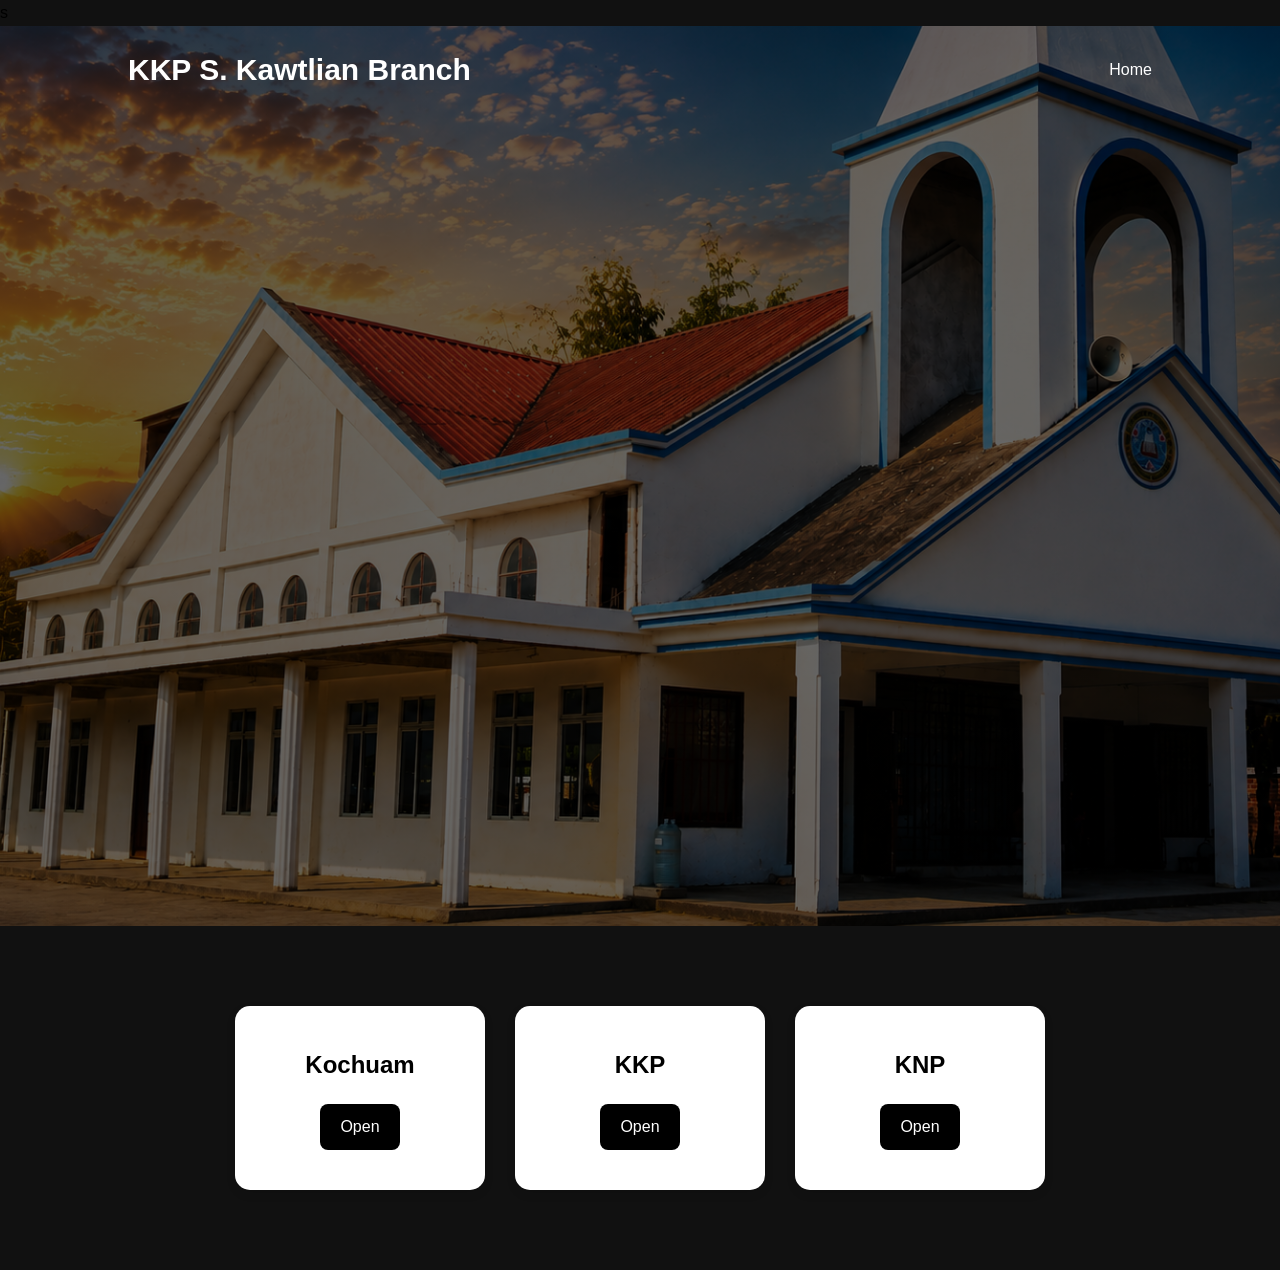
<file: gallery.html>
<!DOCTYPE html>
<html lang="en">
<head>
  <meta charset="UTF-8">
  <meta name="viewport" content="width=device-width, initial-scale=1.0">

  <title>Gallery</title>

  <link rel="stylesheet" href="style.css">

  <style>

    .gallery-menu{
      display:flex;
      justify-content:center;
      gap:30px;
      flex-wrap:wrap;
      padding:80px 20px;
    }

    .gallery-card{
      background:white;
      padding:40px 20px;
      width:250px;
      text-align:center;
      border-radius:15px;
      box-shadow:0 4px 10px rgba(0,0,0,0.1);
    }

    .gallery-card h2{
      margin-bottom:20px;
    }

    .gallery-card a{
      display:inline-block;
      padding:10px 20px;
      background:black;
      color:white;
      text-decoration:none;
      border-radius:8px;
    }

  </style>

</head>

s<body>

<header id="home">

  <nav>

    <h1 class="logo">
      KKP S. Kawtlian Branch
    </h1>

    <ul>
      <li><a href="index.html">Home</a></li>
    </ul>

  </nav>

</header>

<section class="gallery-menu">

  <div class="gallery-card">

    <h2>Kochuam</h2>

    <a href="kochuam.html">
      Open
    </a>

  </div>

  <div class="gallery-card">

    <h2>KKP</h2>

    <a href="kkp.html">
      Open
    </a>

  </div>

  <div class="gallery-card">

    <h2>KNP</h2>

    <a href="knp.html">
      Open
    </a>

  </div>

</section>

</body>
</html>
</file>
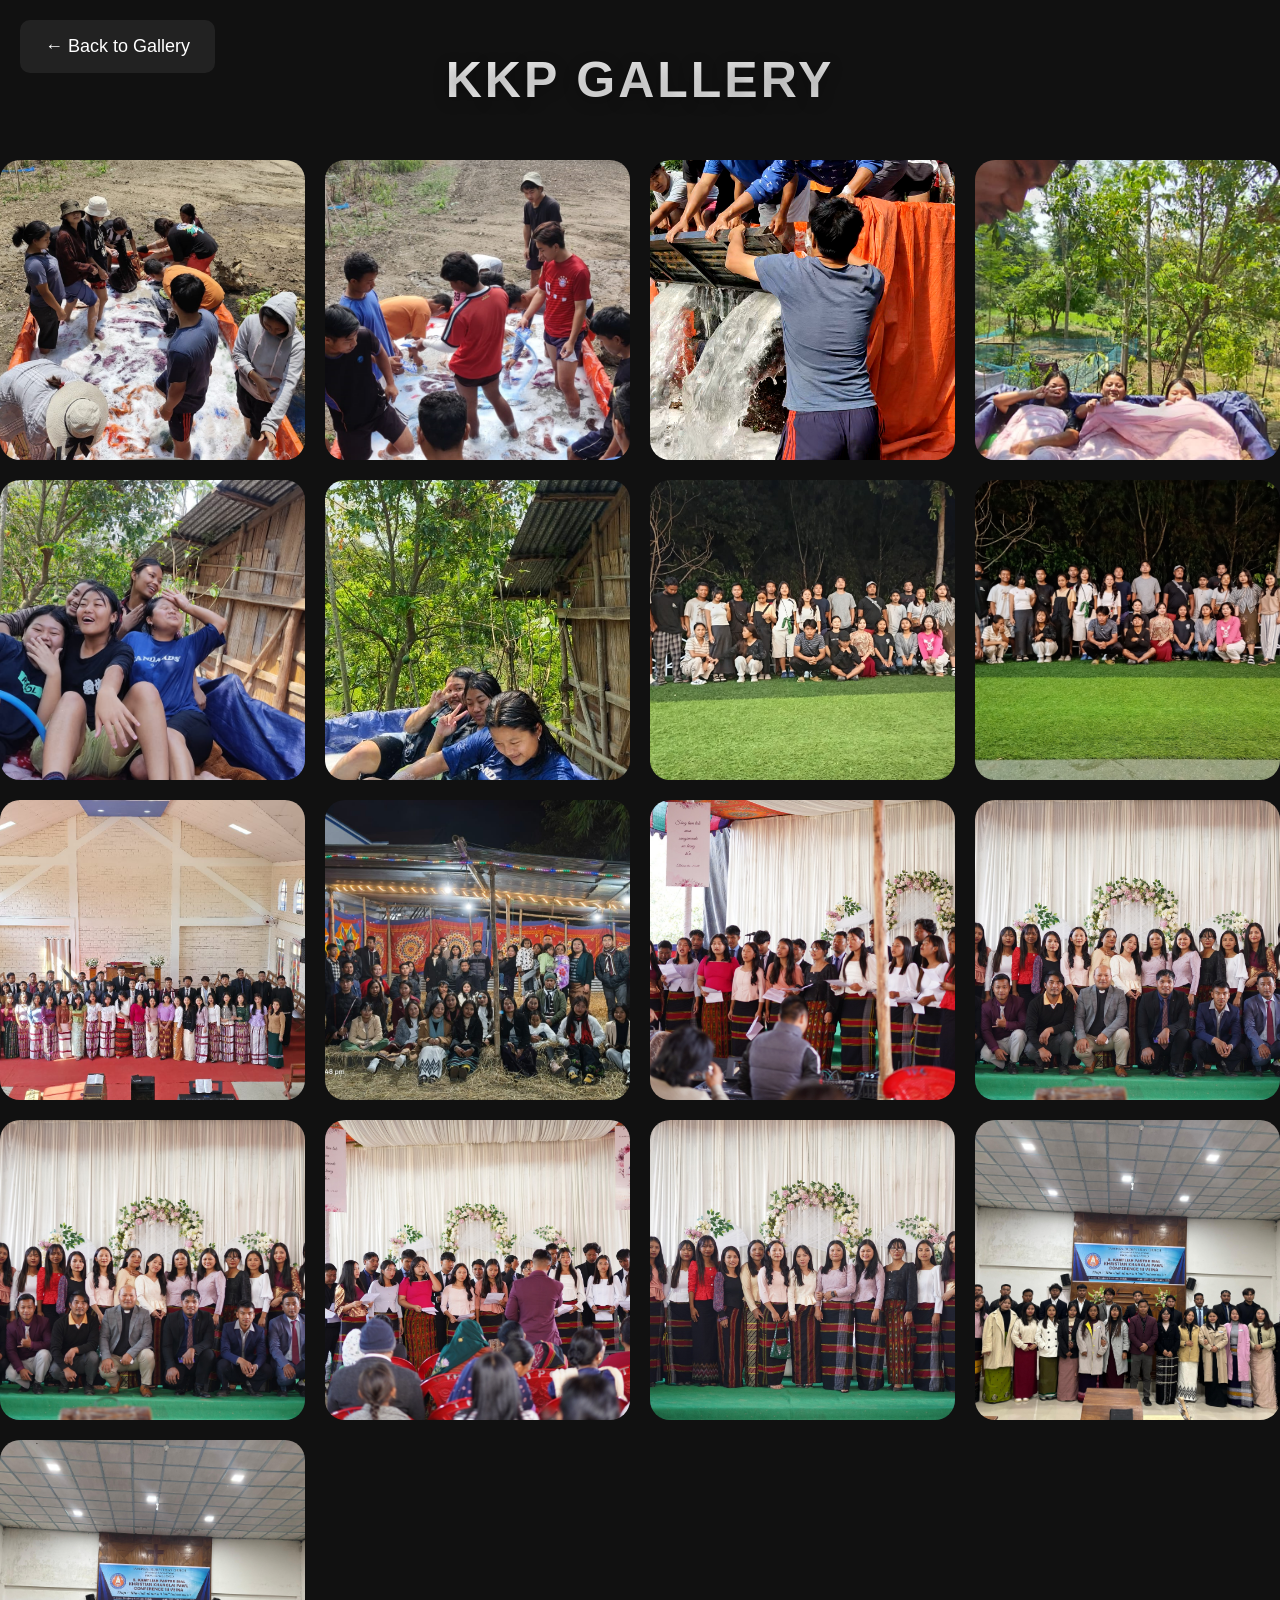
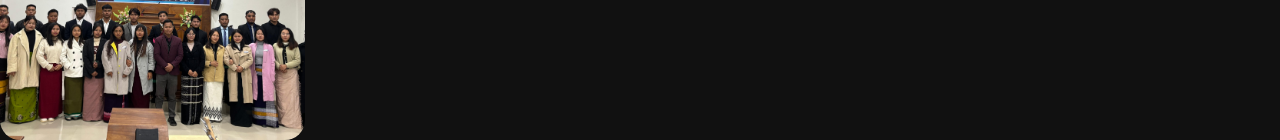
<file: kkp.html>
<!DOCTYPE html>
<html lang="en">


<head>
  <meta charset="UTF-8">
  <meta name="viewport" content="width=device-width, initial-scale=1.0">

  <title>KKP Gallery</title>

  <link rel="stylesheet" href="style.css">

</head>

<body>

<h1 class="gallery-title">
  KKP Gallery
</h1>

<div class="gallery">

    <img src="images1/photo2.jpg"
    onclick="openImage(this.src)">

    <img src="images1/photo3.png"
    onclick="openImage(this.src)">

    <img src="images1/photo4.png"
    onclick="openImage(this.src)">

    <img src="images1/photo5.jpeg"
    onclick="openImage(this.src)">

    <img src="images1/photo6.jpeg"
    onclick="openImage(this.src)">

    <img src="images1/photo7.jpeg"
    onclick="openImage(this.src)">

    <img src="images1/lim2.jpg"
    onclick="openImage(this.src)">

    <img src="images1/lim3.jpg"
    onclick="openImage(this.src)">

    <img src="images1/lim4.jpg"
    onclick="openImage(this.src)">

    <img src="images1/lim5.jpg"
    onclick="openImage(this.src)">

    <img src="images1/lim6.jpg"
    onclick="openImage(this.src)">

    <img src="images1/lim7.jpg"
    onclick="openImage(this.src)">

    <img src="images1/lim8.jpg"
    onclick="openImage(this.src)">

    <img src="images1/lim9.jpg"
    onclick="openImage(this.src)">

    <img src="images1/lim10.jpg"
    onclick="openImage(this.src)">

    <img src="images1/lim11.jpg"
    onclick="openImage(this.src)">

    <img src="images1/lim12.jpg"
    onclick="openImage(this.src)">

</div>

<a href="gallery.html" class="back-btn">
  ← Back to Gallery
</a>


<!-- LIGHTBOX -->

<div id="lightbox" onclick="closeImage()">

  <span id="close-btn">✖</span>

  <img id="lightbox-img">

</div>


<!-- SCRIPT -->

<script src="script.js"></script>

</body>
</html>
</file>
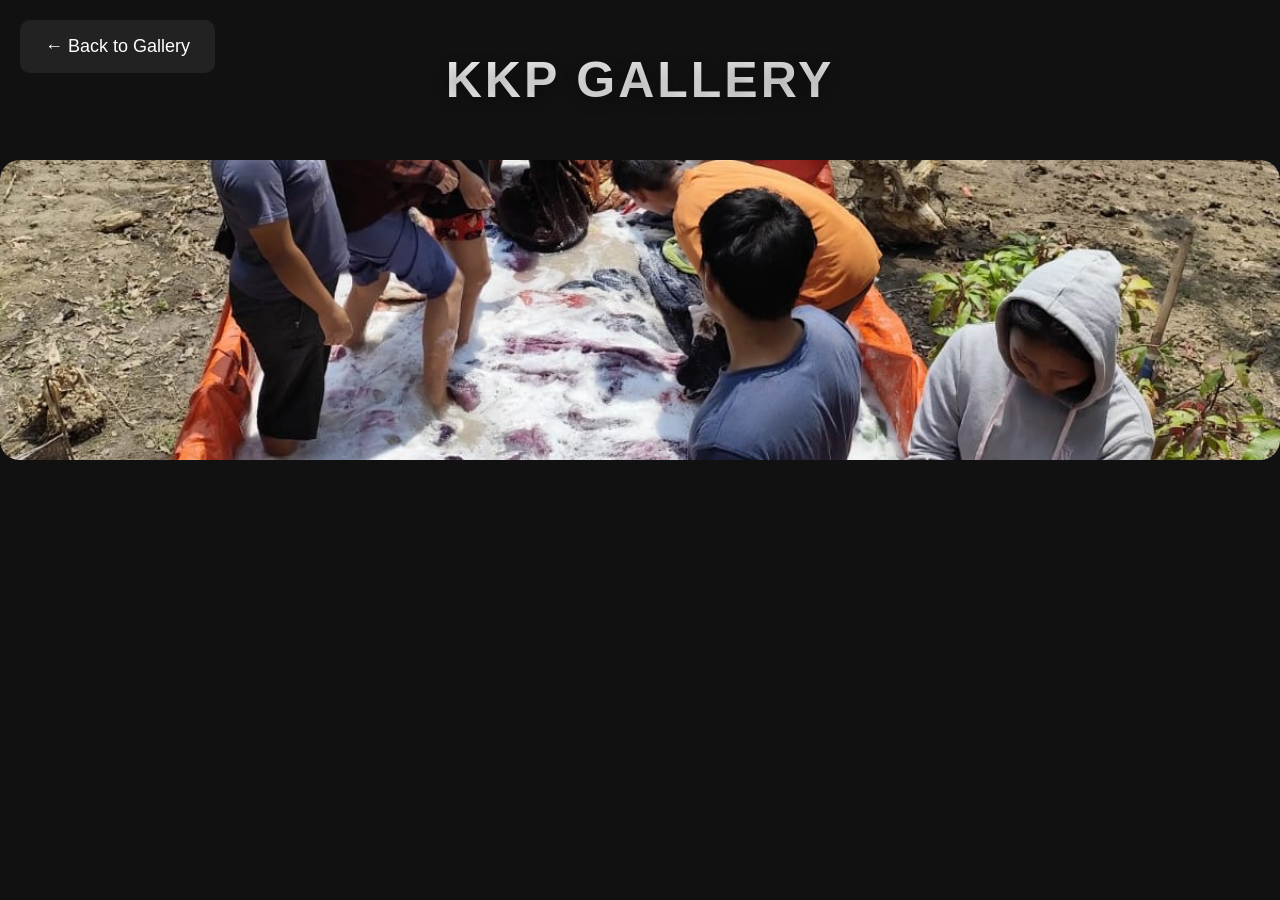
<file: knp.html>
<!DOCTYPE html>
<html lang="en">


<head>
  <meta charset="UTF-8">
  <meta name="viewport" content="width=device-width, initial-scale=1.0">

  <title>KKP Gallery</title>

  <link rel="stylesheet" href="style.css">

</head>

<body>

<h1 class="gallery-title">
  KKP Gallery
</h1>

<div class="gallery">

    <img src="images1/photo2.jpg"
    onclick="openImage(this.src)">


</div>

<a href="gallery.html" class="back-btn">
  ← Back to Gallery
</a>


<!-- LIGHTBOX -->

<div id="lightbox" onclick="closeImage()">

  <span id="close-btn">✖</span>

  <img id="lightbox-img">

</div>


<!-- SCRIPT -->

<script src="script.js"></script>

</body>
</html>
</file>
<file: style.css>
*{
  margin:0;
  padding:0;
  box-sizing:border-box;
  font-family:Arial, sans-serif;
}

html{
  scroll-behavior:smooth;
}

body{
  line-height:1.6;
  background:#f5f5f5;
}


/* NAVIGATION */

nav{
  display:flex;
  justify-content:space-between;
  align-items:center;
  padding:20px 10%;
}

.logo{
  font-size:30px;
}

nav ul{
  display:flex;
  list-style:none;
}

nav ul li{
  margin-left:20px;
}

nav ul li a{
  color:white;
  text-decoration:none;
  transition:0.3s;
}

nav ul li a:hover{
  color:gold;
}

/* HERO */

.hero{
  height:80vh;

  display:flex;
  flex-direction:column;
  justify-content:center;
  align-items:center;

  text-align:center;
}

.hero h2{
  font-size:55px;
}

.hero p{
  font-size:22px;
  margin:15px 0;
}

/* BUTTON */

.btn{
  display:inline-block;
  padding:12px 30px;

  background:gold;
  color:black;

  text-decoration:none;
  border-radius:30px;

  font-weight:bold;
  transition:0.3s;
}

.btn:hover{
  background:white;
}

/* SECTION */

.section{
  padding:80px 10%;
  text-align:center;
  background:white;
}

.section h2{
  font-size:45px;
  font-family:'Poppins', sans-serif;

  color:black;

  text-align:center;

  letter-spacing:3px;

  text-transform:uppercase;

  margin-bottom:30px;

  
}

.section h1{
  font-size:45px;
  font-family:'Poppins', sans-serif;

  color:white;

  text-align:center;

  letter-spacing:3px;

  text-transform:uppercase;

  margin-bottom:30px;

  text-shadow:
  0 0 10px rgba(255,255,255,0.4),
  0 0 20px rgba(255,255,255,0.2);
}

.dark{
  background:#111;
  color:white;
}

/* CARDS */

.cards{
    display:grid;
    grid-template-columns:repeat(auto-fit, minmax(200px, 1fr));
    gap:20px;

    max-width:900px;
    margin:auto;
}

.card{
    background:white;
    color:black;

    padding:15px;
    border-radius:15px;

    text-align:center;

    min-height:250px;

    display:flex;
    flex-direction:column;

    justify-content:flex-start;
    align-items:center;

    gap:5px;
}

.card img{
    width:150px;
    height:150px;

    object-fit:cover;

    border-radius:10px;
}

/* GALLERY */

.gallery{
  display:grid;

  grid-template-columns:
  repeat(auto-fit,minmax(250px,1fr));

  gap:20px;

  margin-top:40px;
}

.gallery img{
  width:100%;
  height:300px;

  object-fit:cover;

  border-radius:20px;

  transition:0.4s;
}

.gallery img:hover{
  transform:scale(1.05);
}

/* FOOTER */

footer{
  background:black;
  color:white;

  text-align:center;
  padding:20px;
}

/* MOBILE */

@media(max-width:768px){

  nav{
    flex-direction:column;
  }

  nav ul{
    margin-top:15px;
  }

  .hero h2{
    font-size:38px;
  }

}

/* FULLSCREEN IMAGE */

#lightbox{
  position:fixed;

  top:0;
  left:0;

  width:100%;
  height:100%;

  background:rgba(0,0,0,0.95);

  display:none;

  justify-content:center;
  align-items:center;

  z-index:9999;
}

#lightbox-img{
  max-width:90%;
  max-height:90%;

  border-radius:10px;
}

/* CLOSE BUTTON */

#close-btn{
  position:absolute;

  top:20px;
  right:40px;

  color:white;

  font-size:60px;
  font-weight:bold;

  cursor:pointer;

  z-index:10000;
}

.top-logo{
  width:80px;

  position:absolute;
  top:15px;
  left:20px;

  z-index:1000;
}

body{
    margin:0;
}

header{
  height:100vh;

  background:
  linear-gradient(rgba(0,0,0,0.6),
  rgba(0,0,0,0.6)),
  url('background.png');

  background-size:cover;
  background-position:center;

  transition:background-position 0.1s;

  color:white;
}

/* LIGHTBOX */

#lightbox{
  display:none;
  position:fixed;
  top:0;
  left:0;
  width:100%;
  height:100%;
  background:rgba(0,0,0,0.9);
  justify-content:center;
  align-items:center;
  z-index:9999;
}

#lightbox img{
  max-width:90%;
  max-height:90%;
  border-radius:10px;
}

#close-btn{
  position:absolute;
  top:20px;
  right:30px;
  font-size:40px;
  color:white;
  cursor:pointer;
}

.back-btn{
  position:absolute;
  top:20px;
  left:20px;

  display:inline-block;
  padding:12px 25px;

  background:#222;
  color:white;

  text-decoration:none;
  border-radius:10px;

  transition:0.3s;
  font-size:18px;

  z-index:1000;
}

.back-btn:hover{
  background:gold;
  color:black;
}

.gallery-title{
  text-align:center;
  font-size:50px;
  margin-top:40px;
  margin-bottom:30px;
  color:white;
  letter-spacing:3px;
  text-transform:uppercase;

  background:linear-gradient(
    90deg,
    #ffffff,
    #cfcfcf
  );

  -webkit-background-clip:text;
  -webkit-text-fill-color:transparent;

  text-shadow:
    0 4px 15px rgba(0,0,0,0.3);
}

body{
  background:#111;
}

#contact h2{  
color:white;
}

@media(max-width:768px){

  .top-logo{
    width:70px;
    top:15px;
    left:15px;
    z-index:1000;
  }

  nav{
  display:flex;
  justify-content:space-between;
  align-items:center;

  padding:20px 10%;
  position:relative;
}

  nav ul{
    display:flex;
    flex-wrap:wrap;
    justify-content:center;
    gap:12px;
  }

  nav ul li{
    margin:0;
  }

  .logo{
    font-size:22px;
    text-align:center;
    padding:0 10px;
  }

}
.btn{
  display:inline-flex;
  align-items:center;
  gap:10px;

  padding:12px 28px;
  background:#2c2c2b;
  color:black;
  text-decoration:none;
  border-radius:30px;
  font-weight:bold;
}

.btn-icon{
  width:22px;
  height:22px;
}

@media (max-width:768px){

  .btn{
    padding:8px 18px;
    font-size:14px;
  }

  .btn-icon{
    width:18px;
    height:18px;
  }

}
@media(max-width:768px){

  .top-logo{
    width:55px;
    top:10px;
    left:10px;
  }

  nav{
    display:flex;
    flex-direction:column;
    align-items:center;
    text-align:center;
    padding:70px 15px 15px;
  }

  .logo{
    font-size:22px;
    margin:0;
  }

  nav ul{
    display:flex;
    flex-wrap:wrap;
    justify-content:center;
    gap:12px;
    margin-top:15px;
  }

  nav ul li{
    margin:0;
  }

  .hero h2{
    font-size:28px;
  }

  .btn{
    padding:8px 18px;
    font-size:14px;
  }

}@media(max-width:768px){

  .top-logo{
    width:55px;
    top:10px;
    left:10px;
  }

  nav{
    display:flex;
    flex-direction:column;
    align-items:center;
    text-align:center;
    padding:70px 15px 15px;
  }

  .logo{
    font-size:22px;
    margin:0;
  }

  nav ul{
    display:flex;
    flex-wrap:wrap;
    justify-content:center;
    gap:12px;
    margin-top:15px;
  }

  nav ul li{
    margin:0;
  }

  .hero h2{
    font-size:28px;
  }

  .btn{
    padding:8px 18px;
    font-size:14px;
  }

}

  .hero h2{
    font-size:28px;
  }

  .top-logo{
    width:70px;
  }

  .btn{
    padding:8px 18px;
    font-size:14px;
  }

}

.hero-btns {
  display: flex;
  gap: 15px;   /* space between buttons */
  align-items: center;
}
</file>
